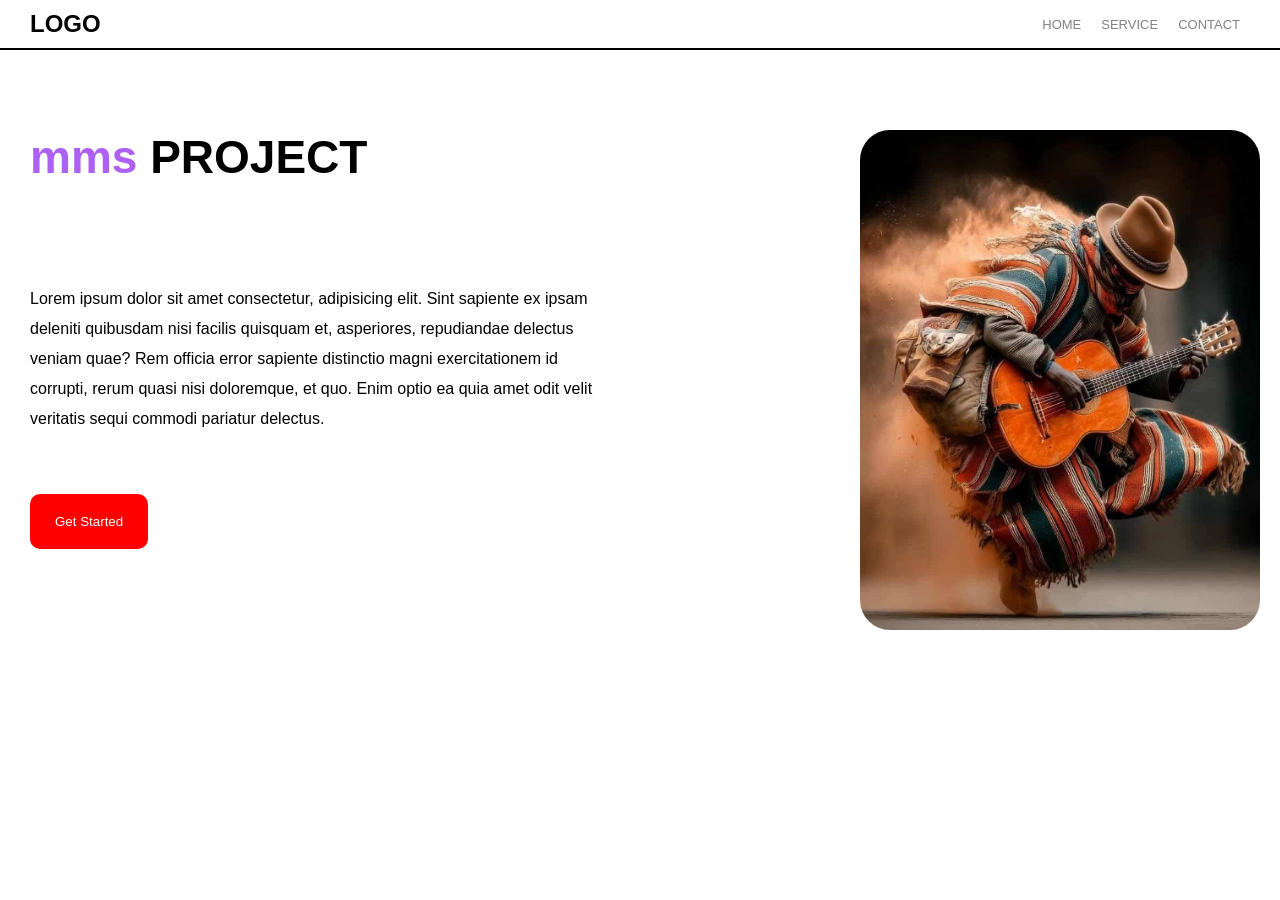
<file: index.html>
<!DOCTYPE html>
<html lang="en">
<head>
    <meta charset="UTF-8">
    <meta name="viewport" content="width=device-width, initial-scale=1.0">
    <title>FIRST CLASS WEBSITE</title>

    <link rel="stylesheet" href="CSS/index.css">
</head>


<body>
    <nav>
        <div class="logo">
            <h1>LOGO</h1>
        </div>

        <ul class="toplinks">
            <li><a href="#">HOME</a></li>
            <li><a href="#">SERVICE</a></li>
            <li><a href="#">CONTACT</a></li>
        </ul>
    </nav>

    <!-- END OF NAV -->

    <main class="hero">
        <div class="writeup">
            <h1><span>mms</span> PROJECT</h1>

            <p class="text1">
                Lorem ipsum dolor sit amet consectetur, adipisicing elit. Sint sapiente ex ipsam deleniti quibusdam nisi facilis quisquam et, asperiores, repudiandae delectus veniam quae? Rem officia error sapiente distinctio magni exercitationem id corrupti, rerum quasi nisi doloremque, et quo. Enim optio ea quia amet odit velit veritatis sequi commodi pariatur delectus.
            </p>


            <button class="btn">Get Started</button>
        </div>


        <div class="image">
            <img src="IMAGE/NG.jpg" alt="image of a man dancing">
        </div>
    </main>
</body>
</html>
</file>
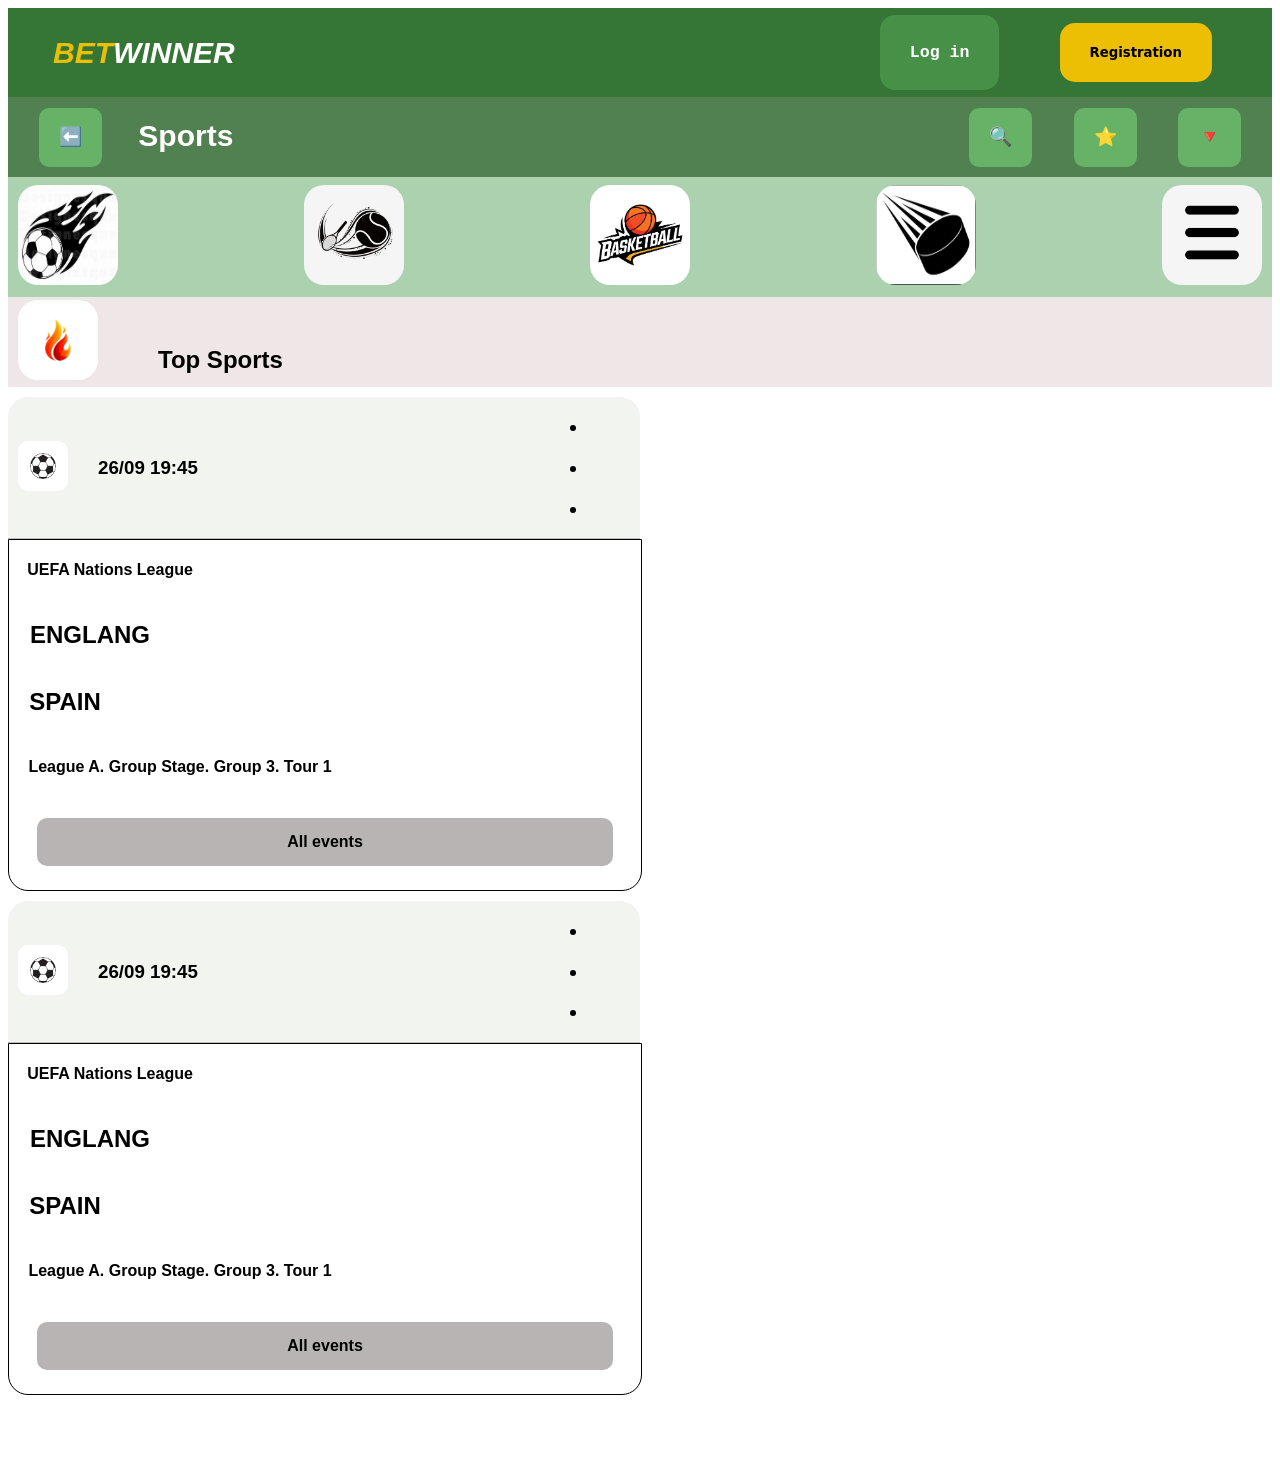
<file: CSS/betsite.html>
<!DOCTYPE html>
<html lang="en">
<head>
    <meta charset="UTF-8">
    <meta name="viewport" content="width=device-width, initial-scale=1.0">
    <title>BETSITE</title>
    <link rel="stylesheet" href="betsite.css">
</head>

<body>

    <div class="firstline">

        <div class="name">
            <h1><span>BET</span>WINNER</h1>
        </div>

        <div class="login">
            <h5>Log in</h5>
        </div>

        <div class="reg">
            <h5>Registration</h5>
        </div>
    </div>

    <!-- end of first block line -->

    <!-- the second block line begins -->


    <div class="secondline">

        <div class="arrow">
            <h3>⬅️</h3>
        </div>

        <div class="slsport">
            <h2>Sports</h2>
        </div>


        <div class="search">
            <h3>🔍</h3>
        </div>
        <div class="star">
            <h3>⭐</h3>
        </div>
        <div class="funnel">
            <h3>🔻</h3>
        </div>

    </div>
    


    <!-- end of second block line -->

    <!-- the third block line begins -->


    <div class="line3">

        <div class="football">
            <img src="../IMAGE/football1.jfif" alt="picture of football">

        </div>
        <div class="tennis">
            <img src="../IMAGE/tennis.jfif" alt="picture of tennis">

        </div>
        <div class="basketball">
            <div class="bb"><img src="../IMAGE/Basketball swoosh logo _ Premium Vector.jfif" alt="picture of baskeball"></div>

        </div>
        <div class="hockey">
            <img src="../IMAGE/hockey.jfif" alt="picture of hockey">

        </div>
        <div class="menu">
            <img src="../IMAGE/menu.jfif" alt="picture of menu">

        </div>

    </div>    


    <!-- end of third block line -->

    <!-- the fourth block line begins -->

    <div class="line4">

        <div class="fire">
            <img src="../IMAGE/fire.jfif" alt="fire pic">
        </div>

        <div class="ts">
            <h2>Top Sports</h2>
        </div>




    </div>

<!-- end of FOURTH block line -->

    <!-- the FIFTH block line begins --> 



    <div class="line5and6">

    <div class="line5">
        
        <div class="ball">
            <img src="../IMAGE/football.jfif"picture of football">
        </div>

        <div class="date">
            <h3>26/09  19:45</h3>
        </div>

        <div class="dots">
            <h3>
            <ul><li></li></ul>
            <ul><li></li></ul>
            <ul><li></li></ul>
            </h3>
        </div>



    </div>

 
     

     
    <div class="line6">

    
    <div class="uefa">
        <h4>UEFA Nations League</h4>
    </div>

    <div class="england">
        <h2>ENGLANG</h2>
    </div>
    
    <div class="spain">
        <h2>SPAIN</h2>
    </div>

    <div class="league">
        <h4>League A. Group Stage. Group 3. Tour 1</h4>
    </div>

    <div class="all">
        <h4>All events</h4>
    </div>

    </div>

    <!-- the duplicate below -->

    <div class="line5">
        
        <div class="ball">
            <img src="../IMAGE/football.jfif"picture of football">
        </div>

        <div class="date">
            <h3>26/09  19:45</h3>
        </div>

        <div class="dots">
            <h3>
            <ul><li></li></ul>
            <ul><li></li></ul>
            <ul><li></li></ul>
            </h3>
        </div>



    </div>

 
     <div class="line5and6">

     
    <div class="line6">

    
    <div class="uefa">
        <h4>UEFA Nations League</h4>
    </div>

    <div class="england">
        <h2>ENGLANG</h2>
    </div>
    
    <div class="spain">
        <h2>SPAIN</h2>
    </div>

    <div class="league">
        <h4>League A. Group Stage. Group 3. Tour 1</h4>
    </div>

    <div class="all">
        <h4>All events</h4>
    </div>

    </div>



    </div>





    
</body>
</html>
</file>
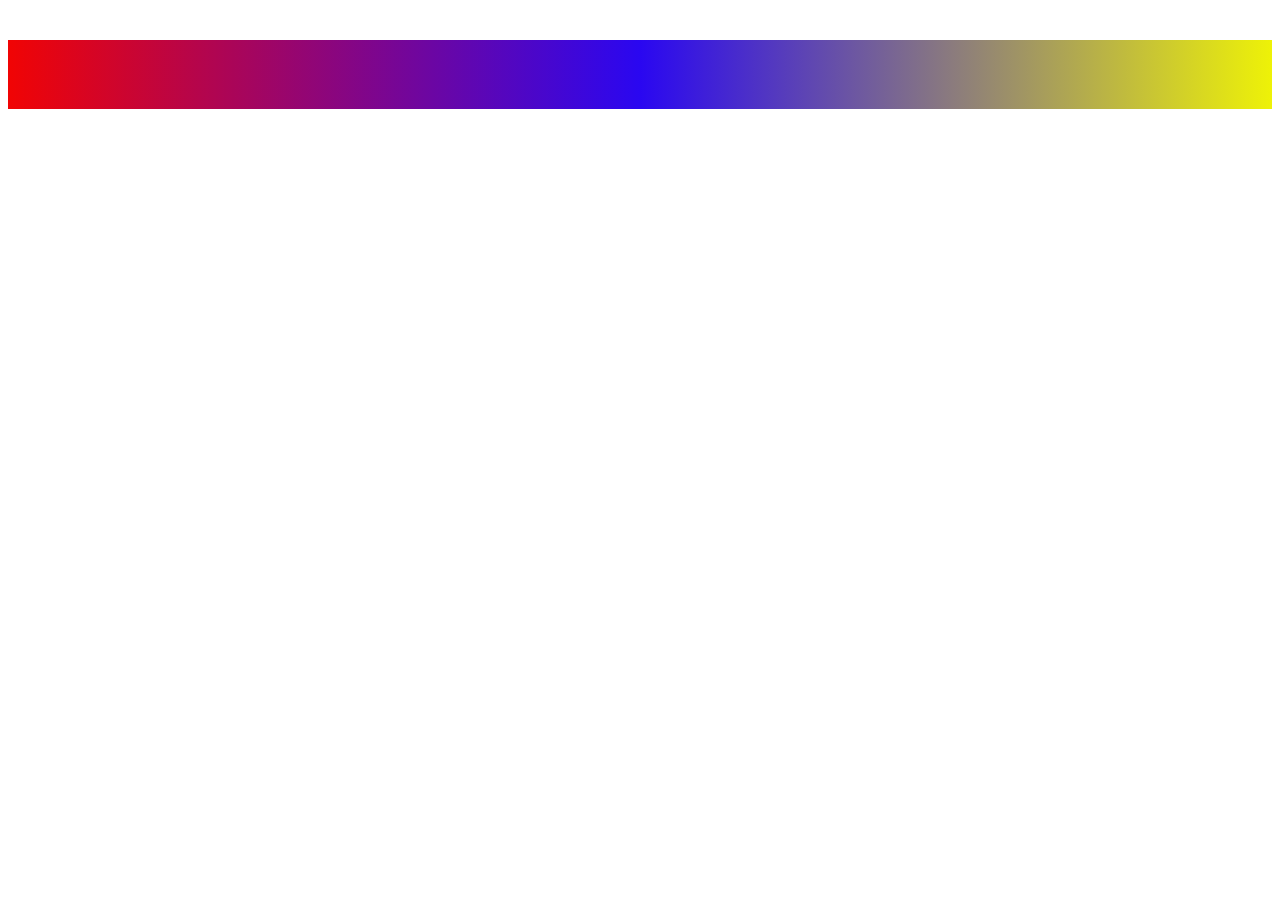
<file: CSS/gradientpractice.html>
<!DOCTYPE html>
<html lang="en">
<head>
    <meta charset="UTF-8">
    <meta name="viewport" content="width=device-width, initial-scale=1.0">
    <title>GCP</title>
    <link rel="stylesheet" href="gradientpractice.css">
</head>
<body>
    

    <h1 class="gradient-text">HELLO </h1>
</body>
</html>
</file>
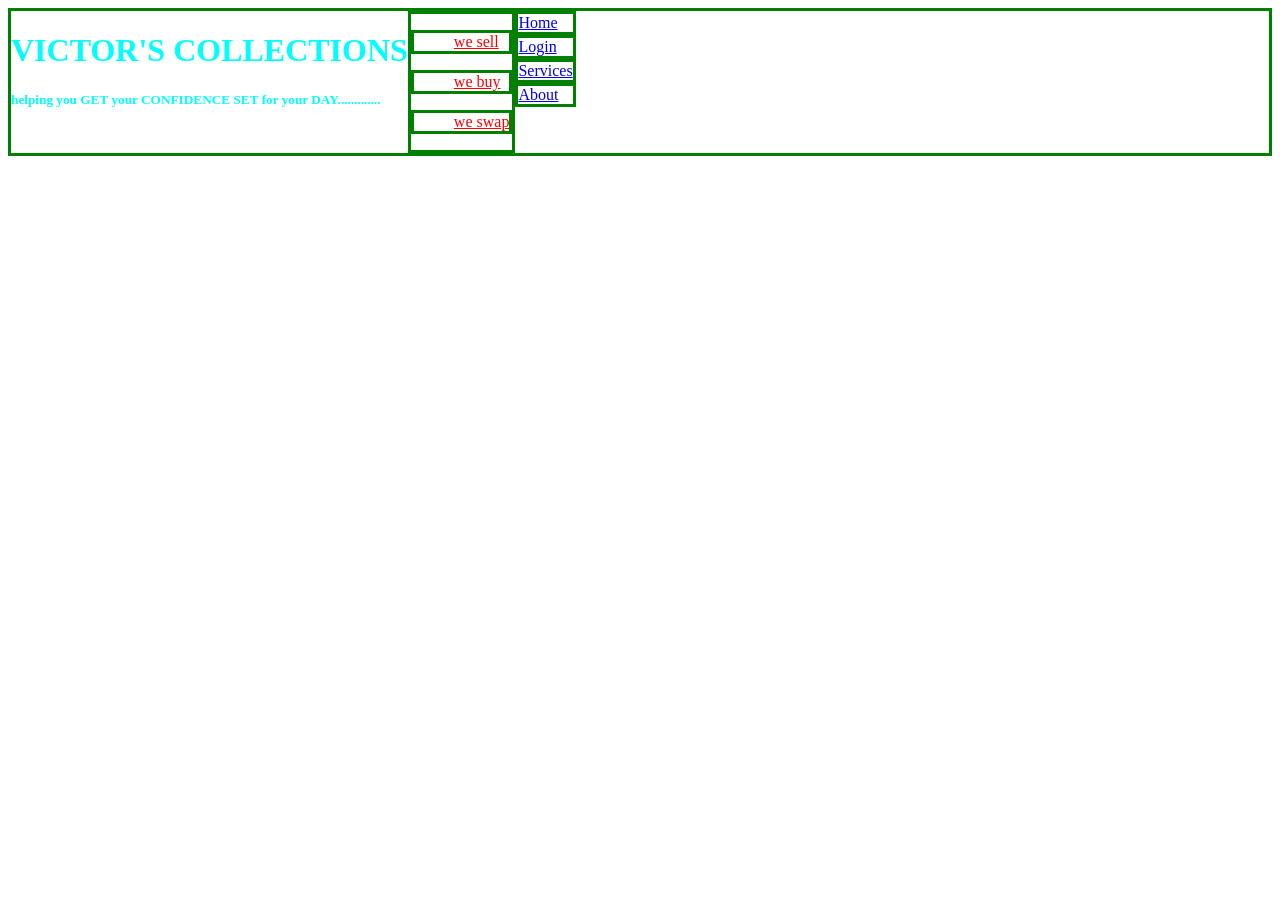
<file: CSS/practice1.html>
<!DOCTYPE html>
<html lang="en">
<head>
    <meta charset="UTF-8">
    <meta name="viewport" content="width=device-width, initial-scale=1.0">
    <title>PRACTICE ONE</title>
    <link rel="stylesheet" href="practice1.css">
</head>
<body>
    
    <div class="headside">

        <div class="pagename">
            <h1><span>VICTOR'S </span>COLLECTIONS</h1> 
            
            <div class="slogan">
                <h5>helping you GET your CONFIDENCE SET for your DAY.............</h5>
            </div>
        </div>


        <div class="standtext">
            <ul>we sell</ul>
            <ul>we buy</ul>
            <ul>we swap</ul>
        </div>


        <div class="toplinks">
            <!-- <ul> -->
                <a href="http/www.home.com">Home</a>
                <a href="http/www.home.com">Login</a>
                <a href="http/www.home.com">Services</a>
                <a href="http/www.home.com">About</a>
            <!-- </ul> -->

        </div>

    </div>



</body>
</html>
</file>
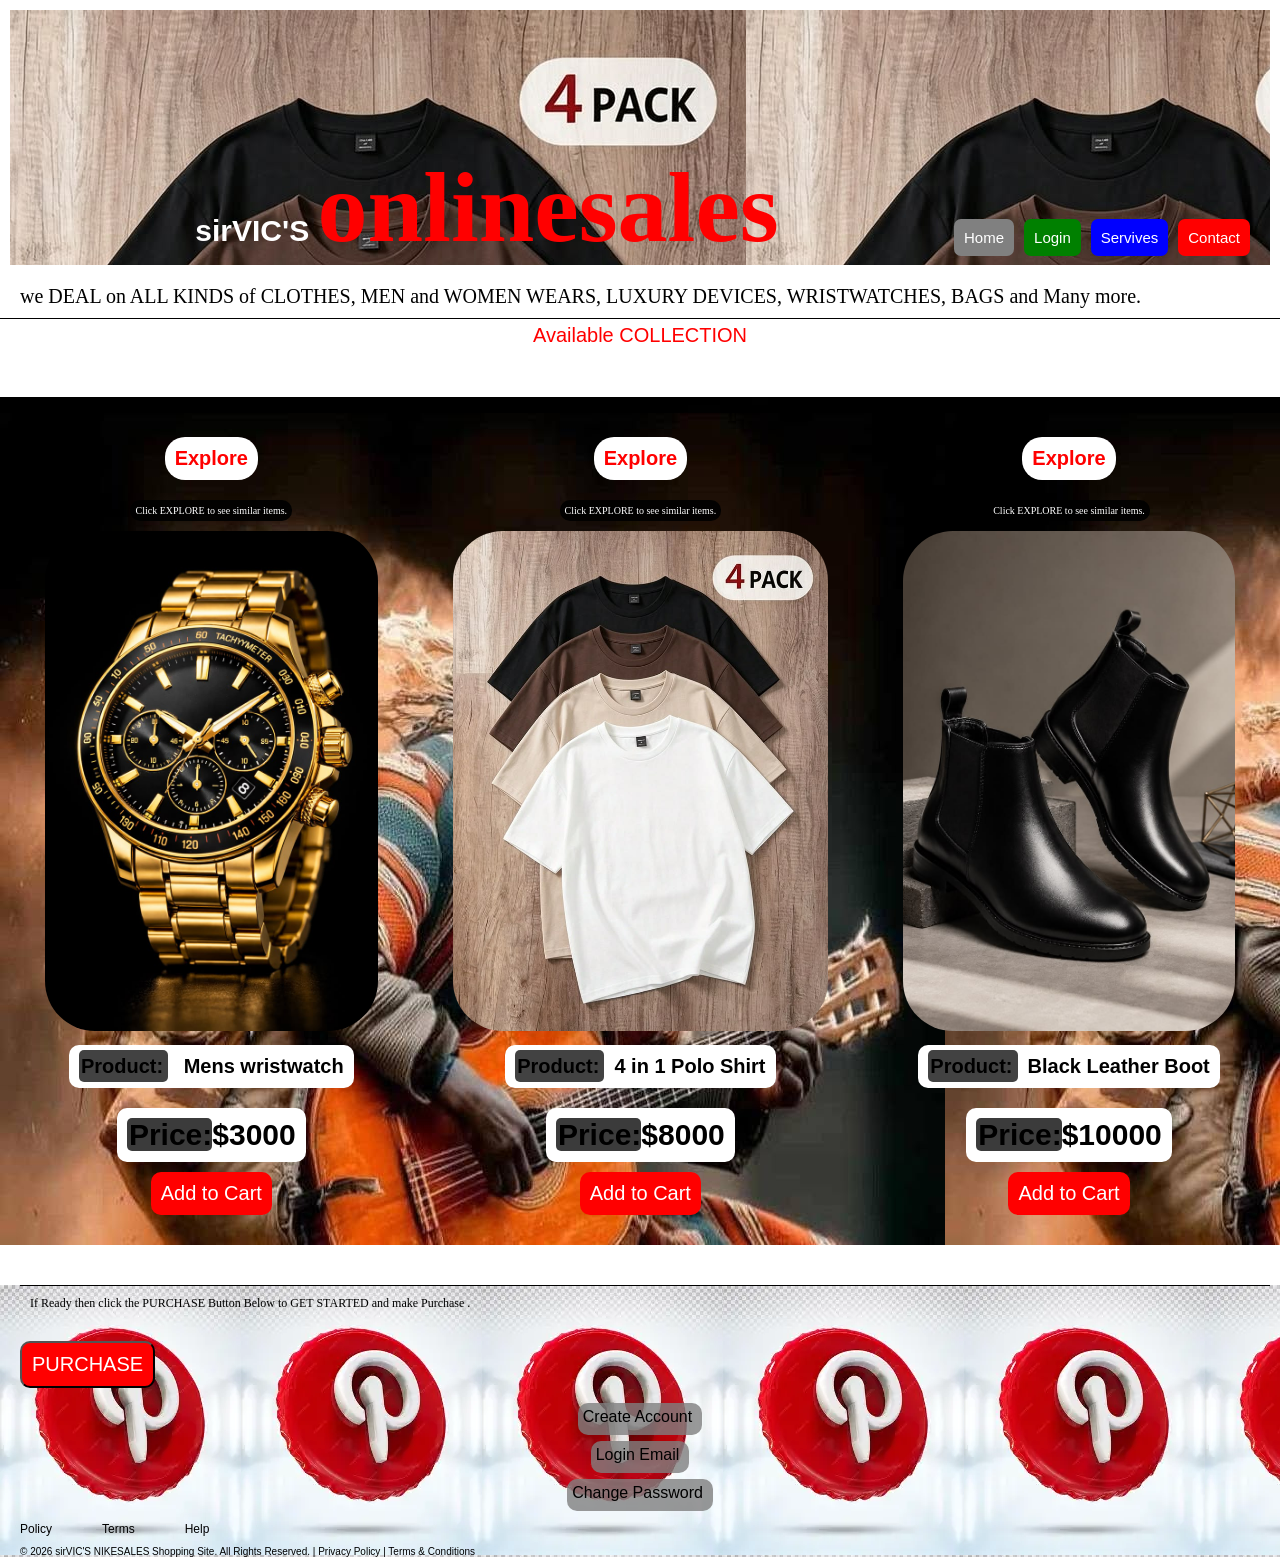
<file: CSS/Salesweb.html>
<!DOCTYPE html>
<html lang="en">
<head>
    <meta charset="UTF-8">
    <meta name="viewport" content="width=device-width, initial-scale=1.0">
    <title>Sirvic SHOP</title>
    <link rel="stylesheet" href="salesweb.css">
</head>
<!-- <img src="../IMAGE/nikelogo.jfif" alt="site log"> the picture -->
<body>

    <nav class="header">
            <!-- <h1><img src="../IMAGE/PI 7.jpg" alt="site log"></h1> -->
        <div class="logo">
            
        </div>

        
            <h2><span>sirVIC'S </span>onlinesales</h2>
        

        <div class="toplinks">
            <div class="tla"><a href="C:\Users\VICTOR\Documents\RWDProject\CSS\betsite.html">Home</a></div>
            <div class="tlb"><a href="#">Login</a></div>
            <div class="tlc"><a href="#">Servives</a></div>
            <div class="tld"><a href="#">Contact</a></div>

        </div>
        
    </nav>

    <!-- END OF TOPHEADER NAV -->



    <div class="what">
        we DEAL on ALL KINDS of CLOTHES, MEN and WOMEN WEARS, LUXURY DEVICES, WRISTWATCHES, BAGS and Many more. 
    </div>
    

    <div class="collection">
        Available COLLECTION
    </div>
    


    <!-- first display code begins -->

<div class="parentcontainer">

    <div class="hero">
        <div class="saleshead">
            <h3>Explore</h3>
        </div>
    <div class="imagedescribtion">
        <p>Click EXPLORE to see similar items.</p>
    </div>

        <div class="product">
            <img src="../IMAGE/watch.jfif" alt="mens gold color wristwatch">
        </div>

    <div class="productname">
        <h2><span>Product:</span> Mens wristwatch</h2>
    </div>

    <div class="price">
        <h2><span>Price:</span>$3000</h2>
    </div>

    <div class="action">
        <h4><button>Add to Cart</button></h4>
    </div>

    </div>

    <!-- second display code begins -->


    <div class="hero">
        <div class="saleshead">
            <h3>Explore</h3>
        </div>
    <div class="imagedescribtion">
        <p>Click EXPLORE to see similar items.</p>
    </div>

        <div class="product">
            <img src="../IMAGE/shirt.jfif" alt="4 in 1 Polo Shirt">
        </div>

    <div class="productname">
        <h2><span>Product:</span>4 in 1 Polo Shirt</h2>
    </div>

    <div class="price">
        <h2><span>Price:</span>$8000</h2>
    </div>

    <div class="action">
        <h4><button>Add to Cart</button></h4>
    </div>

    </div>

    <!-- third display code begins -->

    <div class="hero">
        <div class="saleshead">
            <h3>Explore</h3>
        </div>
    <div class="imagedescribtion">
        <p>Click EXPLORE to see similar items.</p>
    </div>

        <div class="product">
            <img src="../IMAGE/shoe.jfif" alt="black leather book">
        </div>

    <div class="productname">
        <h2><span>Product:</span>Black Leather Boot</h2>
    </div>

    <div class="price">
        <h2><span>Price:</span>$10000</h2>
    </div>

    <div class="action">
        <h4><button>Add to Cart</button></h4>
    </div>

    </div>

    </div>
    <!-- this display section ends here -->



    <!-- the NEXT section begins -->

<div class="lastsectionbody">

    <div class="proceed">
        If Ready then click the PURCHASE Button Below to GET STARTED and make Purchase .
    </div>


    <div class="lastbtn">
        <button>PURCHASE</button>

    </div>


    <div class="join">

        <div class="create"><a href="create">Create Account</a></div>
        <div class="email"><a href="email">Login Email</a></div>
        <div class="password"><a href="password">Change Password</a></div>

        
    </div>


    


    <div class="lastline">

        <div class="policy"><a href="policy">Policy</a></div>
        <div class="terms"><a href="terms">Terms</a></div>
        <div class="help"><a href="help">Help</a></div>

        
    </div>


    <p>
        © 2026 sirVIC'S NIKESALES Shopping Site. All Rights Reserved. | Privacy Policy | Terms & Conditions

    </p>

    </div>
</body>
</html>
</file>
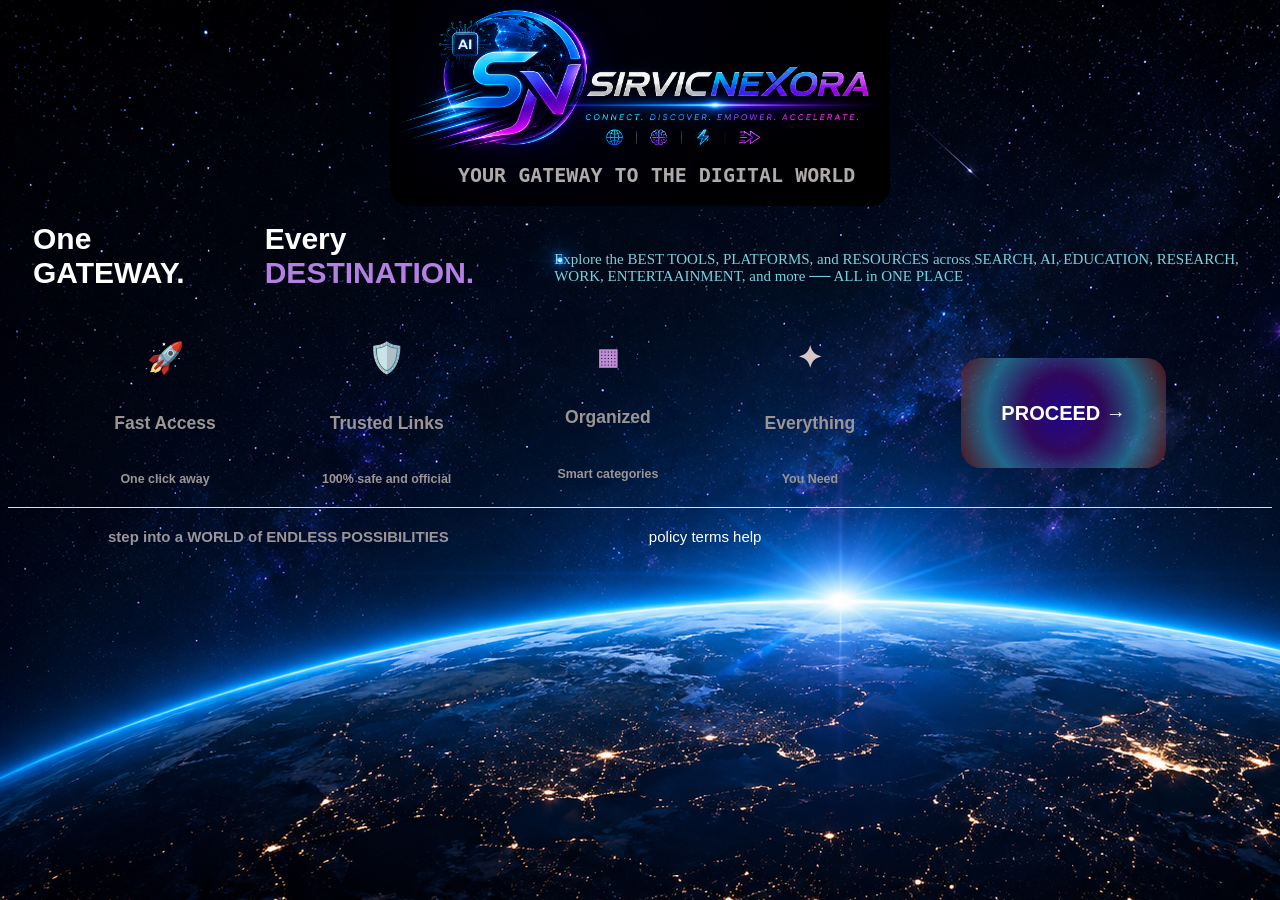
<file: CSS/sirvicnexora.html>
<!DOCTYPE html>
<html lang="en">
<head>
    <meta charset="UTF-8">
    <meta name="viewport" content="width=device-width, initial-scale=1.0">
    <title>sirVICNEXORA</title>
    <link rel="stylesheet" href="sirvicnexora.css">
</head>
<body>
        <div class="brandname">

            <div class="logo">
                <img src="../IMAGE/SIRVIC NEXORA logo.png" alt="">
            </div>


    <!-- <h1><span>SIRVIC</span></h1>
        

    <div class="nexora">
        <div class="n">
            <h1>N</h1>
        </div>
        <div class="e">
            <h1>E</h1>
        </div>
        <div class="x">
            <h1>X</h1>
        </div>
        <div class="o">
            <h1>O</h1>
        </div>
        <div class="r">
            <h1>R</h1>
        </div>
        <div class="a">
            <h1>A</h1>
        </div> -->
        
    </div>
</div>


<!-- secondline code begins -->


    <div class="secondline">
        <h3>YOUR GATEWAY TO THE DIGITAL WORLD</h3>
    </div>
    





    <!-- combination -->

    <div class="parentcontainer">

    
    <!-- thirdline code begins -->


    <div class="thirdline">
        <h2>One GATEWAY. </h2>
    </div>

    <!-- fourthline code begins -->

    <div class="fourthline">
        <h2>Every <span>DESTINATION.</span></h2>
    </div>

 <!-- fifthline code begins -->
    <div class="fifthline">
        <div class="detail1">
            Explore the BEST TOOLS, PLATFORMS, 
        and RESOURCES across SEARCH,  AI,  EDUCATION, 
        RESEARCH,  WORK,  ENTERTAAINMENT, 
        and  more ── ALL  in  ONE  PLACE
        </div>  
    


    
    </div>



    </div>



<!-- sixthline code begins -->
         <div class="hero">
    <div class="logopart">

        <div class="logo">
            <h1>🚀</h1>
        </div>

        <div class="rep">
            <h3>Fast Access</h3>
        </div>
        
        <div class="say">
            <h5>One click away</h5>
        </div>
        
    </div>


    <div class="logopart">

        <div class="logo">
            <h1>🛡️</h1>
        </div>

        <div class="rep">
            <h3>Trusted Links</h3>
        </div>
        
        <div class="say">
            <h5>100% safe and official</h5>
        </div>
        
    </div>


    <div class="logopart">

        <div class="logo">
            <h2>▦</h2>
        </div>

        <div class="rep">
            <h3>Organized</h3>
        </div>
        
        <div class="say">
            <h5>Smart categories</h5>
        </div>
        
    </div>


    <div class="logopart">

        <div class="logo">
            <h1>✦</h1>
        </div>

        <div class="rep">
            <h3>Everything</h3>
        </div>
        
        <div class="say">
            <h5>You Need</h5>
        </div>
        
    </div>


    
<!-- lastbox -->

    <div class="proceed">
        <a href="C:\Users\VICTOR\Documents\RWDProject\CSS\Salesweb.html"><button><h1>PROCEED →</h1></button></a>
    


    <div>
        </div>
<!-- 
        <h3>step into a world of ENDLESS POSSIBILITIES</h3> -->
    
    </div>

    </div>
    
<div class="last">
        <h4>step into a WORLD of ENDLESS POSSIBILITIES</h4>
    


    <div class="lastlinks">

    <a href="#">policy</a>
    <a href="#">terms</a>
    <a href="#">help</a>
    </div>
    
    </div>
</body>
</html>
</file>
<file: CSS/index.css>
*{
       
    margin: 0%;
    padding: 0%;
    box-sizing: border-box;
    font-family: Verdana, Geneva, Tahoma, sans-serif;
}

nav{
    /* background-image: url('../IMAGE/nr.jpg');  */
    border-bottom: 2px solid rgb(0, 0, 0);
    display: flex;
    justify-content: space-between;
    align-items: center;
    padding: 10px 40px 10px 30px;
    background-color: white;
    margin-bottom: 50px;
}


.toplinks a{
    text-decoration: none;
    color: grey;
    font-size: 13px;
    padding-bottom: 5px;
    border-bottom: 1px solid transparent;
    transition: 1000ms all ease; 
}


.toplinks{
    display: flex;
    gap: 20px;
    list-style: none;
    
}

.toplinks a:hover{
    color: black;
    border-bottom: 1px solid black;

}


/* END OF NAV */

.hero{

    /* background-color: rgb(12, 75, 6); */
    display: flex;
    /* border: 1px solid black; */
    padding: 30px 20px 10px 30px;

}


.writeup{
    display: flex;
    flex-direction: column;
}


.writeup h1{
    font-size: 46px;
    margin-bottom: 100px;
}


.writeup .text1{
    width: 70%;
    line-height: 30px;
    margin-bottom: 60px;

}


.writeup h1 span{
    text-transform: lowercase;
    color: rgb(172, 96, 244);
}


.image img{
    width: 400px;
    height: 500px;
    border-radius: 30px;
}

.writeup .btn{
    width: fit-content;
    text-transform: capitalize;
    border: none;
    padding: 20px 25px;
    background-color: red;
    color: white;
    border-radius: 10px;
    transition: 1000ms all ease;

}

.writeup .btn:hover{
    cursor: pointer;
    background-color: tomato;
}
</file>
<file: CSS/betsite.css>
*{
    /* background-color: ; */
    /* margin: 10px; */

}



.firstline{
    
    display: flex;
    align-items: center;
    justify-items: center;
    justify-content: space-evenly;
    background-color: rgba(22, 95, 22, 0.861);
}

.name h1{
    font-family: sans-serif;
    font-size: 30px;
    color: white;
    font-style: italic;
}


.name h1 span{
    color:  rgb(236, 190, 4);
}

.login{
    color: white;
    font-size: 20px;
    margin-left: 600px;
    font-family: monospace;
    font-weight: 50px;
    background-color: rgba(78, 154, 78, 0.749);
    padding-left: 30px;
    padding-right: 30px;
    border-radius: 15px;
    margin-top: 15;
}

.reg{
    color: black;
    background-color: rgb(236, 190, 4);
    font-family: system-ui, -apple-system, BlinkMacSystemFont, 'Segoe UI', Roboto, Oxygen, Ubuntu, Cantarell, 'Open Sans', 'Helvetica Neue', sans-serif;
    border-radius: 15px;
    padding-left: 30px;
    padding-right: 30px;
    margin: 15px;
}


/* <!-- end of first block line -->

<!-- the second block line begins --> */

.secondline{
    border: 5px  ;
    display: flex;
    align-items: center;
    justify-content:space-evenly;
    font-family: sans-serif;
    height: 80px;
    background-color: rgb(81, 128, 81);
}

.arrow{
    background-color: rgb(102, 178, 102);
    margin: 5px 10px 5px 10px;
    border-radius: 10px;
    border-radius: 10px;
    width: fit-content;
    padding-left: 20px;
    padding-right: 20px;

    
}

.slsport{
    font-size: 20px;
    color: white;
    /* background-color: rgb(102, 178, 102); */
    margin-right: 700px;
    border-radius: 10px;
    margin-top: ;
    margin-bottom: 2px;
    padding-left: 5px;
    padding-right: 5px;
    

}

.search{
    background-color: rgb(102, 178, 102);
    margin: 5px 10px 5px 10px;
    border-radius: 10px;
    border-radius: 10px;
    width: fit-content;
    padding-left: 20px;
    padding-right: 20px;


}

.star{
    background-color: rgb(102, 178, 102);
    margin: 5px 10px 5px 10px;
    border-radius: 10px;
    border-radius: 10px;
    width: fit-content;
    padding-left: 20px;
    padding-right: 20px;

}


.funnel{
    background-color: rgb(102, 178, 102);
    margin: 5px 10px 5px 10px;
    border-radius: 10px;
    border-radius: 10px;
    width: fit-content;
    padding-left: 20px;
    padding-right: 20px;


}



/* <!-- end of second block line -->

    <!-- the third block line begins --> */


    .line3 img{
        align-content: space-evenly;
        justify-content: space-evenly;
        border-radius: 20px;

        
     }


     .line3{
        display: flex;
        justify-content: space-between;
        align-items: center;
        padding: 10px;
        background-color: rgb(172, 209, 175);

        height: 100px;
        
     }





    .football img{
        width:100px;
        height: 100px;
    }

    .tennis img{
        width:100px;
        height: 100px;
    }

    .basketball img{
        width:100px;
        height: 100px;
    }

    .hockey img{
        width:100px;
        height: 100px;
    }

    .menu img{
        width:100px;
        height: 100px;
    }



    /* <!-- end of third block line -->

    <!-- the fourth block line begins --> */



    .line4{
        display: flex;
        align-items: center;
        font-family: sans-serif;
        background-color: rgb(239, 231, 231);
        height: 90px;

    }


    .fire img{
        width:80px;
        height: 80px;
        border-radius: 20px;
        margin: 10px;
    }

    .ts{
        color: black;
        margin-left: 50px;
        margin-top: 35px;
        
        
    }


    /* <!-- end of FOURTH block line -->

    <!-- the FIFTH block line begins --> */





    .line5{
        display: flex;
        align-items: center;
        background-color: rgb(242, 244, 240);
        width: 50%;
        border-top-left-radius: 20px;
        border-top-right-radius: 20px;
        margin-top: 10px;
        border-bottom: 1px solid rgb(189, 188, 188);

    }


    .line5 .ball img{
        width:50px;
        height: 50px;
        margin: 10px;
        border-radius: 10px;
        
    }


    .date h3{
        margin-left: 20px;
        font-family: sans-serif;
    }


    .dots ul{
        color: black;
        margin-left: 350px;
        
    }


    .line6{
        display: flex;
        flex-direction: column;
        border: 1px solid black;
        width: 50%;
        height: 350px;
        align-items: center;
        border-bottom-left-radius: 20px;
        border-bottom-right-radius: 20px;
    }

    .uefa{
        font-family: sans-serif;
        margin-right: 430px;
        
    }

    .england{
        font-family: sans-serif;
        margin-right: 470px;

    }

    .spain{
        font-family: sans-serif;
        margin-right: 520px;
    }

    .league{
        font-family: sans-serif;
        margin-right: 290px;
    }

    .all h4{
        font-family: sans-serif;
        background-color: rgb(184, 180, 180);
        padding: 15px 250px 15px 250px;
        border-radius: 10px;
        margin-bottom: 100px;
    }



    .line5and6{
        display: flex;
        flex-direction: column;
    }
</file>
<file: CSS/gradientpractice.css>
.gradient-text{
    font-size: 60px;
    font-family: Arial, Helvetica, sans-serif;

    background: linear-gradient(90deg, #f10404, #2a07f1, #eef207);
    /* -webkit-background-clip: text;
    background-clip: text; */
    color: transparent;

    animation: gradiantmove 3s ease infinite;

    @keyframes gradiantmove {
        
    0%{
        background-position: 0% 50%;
    }
    50%{
        background-position: 100% 50%;
    }
    100%{
        background-position: 100% 50%;
    }


    
    }

}
</file>
<file: CSS/practice1.css>
.standtext{
    border: 3px solid green;
    text-decoration: none;

}

ul {
    border: 3px solid green;
    color: red;
    text-decoration: underline;
    display: flex;
    flex-direction: column;
}


.headside{
    color: aqua;
    border: 3px solid green;
    display: flex;
}


a{
    border: 3px solid green;
    display: flex;
    gap: 20px;
}
</file>
<file: CSS/salesweb.css>
*{
    font-family: sans-serif;
    margin: 0%;
    padding: 0%;
    box-sizing: border-box;
}

nav{

    background-image: url(../IMAGE/Men\ Knit\ Crew\ Neck\ Urban\ Short\ Sleeve\ Regular\ T-Shirts\,\ Pack\ Of\ Multiple\ Tees\,\ Boyfriend\ Gift\,\ Everyday\ Wear\,\ Minimalist.jfif);
    /* border-bottom: 2px solid black; */
    /* background-color: rgb(74, 69, 69); */
    display: flex;
    justify-items: center;
    justify-content: space-between;
    align-items: center;
    margin: 10px;
    padding-top: 50px;
    padding-right: 10px;
    padding-left: 20px;
    

}






.toplinks{

    display: flex;
    flex-direction: row;
    gap: 10px;
    margin: 10px;
    padding-top: 150px;
    font-size: 15px;
    text-decoration: none;

    

}





.tla a{
     color: white;
     padding: 10px;
     background-color: grey;
     border-radius: 7px;
     text-decoration: none;

     
}

.tla a:hover{
    background-color: rgba(128, 128, 128, 0.578);
}

.tlb a{
    color: white;
    padding: 10px;
    background-color: green;
    border-radius: 7px;
    text-decoration: none;


}

.tlb a:hover{
    background-color: rgba(0, 128, 0, 0.427);
}

.tlc a{
    color: white;
    padding: 10px;
    background-color: blue;
    border-radius: 7px;
    text-decoration: none;

}

.tlc a:hover{
    background-color: rgba(0, 0, 255, 0.614);
}

.tld a{
    color: white;
    padding: 10px;
    background-color: red;
    border-radius: 7px;
    text-decoration: none;


}

.tld a:hover{
    background-color: rgba(255, 0, 0, 0.68);
}



.toplinks a:hover{
    transition: 500ms all ease;
    cursor: pointer;
    border-bottom: 3px solid black ;
}


.header h1 img{
    
    border-radius: 100px;
    width: 200px;
    height: 200px;
    padding-top: 0px;
    padding-bottom: 5px;
    border: 10px solid white; 

}


.header h2{
    color: red;
    font-size: 100px;
    font-family: cursive;
    padding-top: 90px;

}

.header h2 span{
    color: white;
    font-size: 30px;

}


.collection{
    border-top: 1px double black;
    color: red;
    font-size: 20px;
    text-align: center;
    margin-top: 10px;
    padding-top: 5px;
    
    
}

/* END OF HEADING */

.what{

    font-size:20px;
    font-family: cursive;
    margin-left: 20px;
    margin-top: 20px;
}



/* THE IMAGE SALES BOX CODE BEGINS FROM HERE*/

.hero{

    /* background-color: yellow; */
    display: flex;
    border: 2px ;
    margin-top: 100px;
    padding: 10px 10px ;
    align-items: center;
    flex-direction: column;
    width: fit-content;
    border-radius: 40px;  
    padding: 10px;
    margin: 20px;
}

.hero .saleshead h3{
    color: red;
    font-size: 20px;
    border: 1px  ;
    border-radius: 20px;
    background-color: white;
    padding: 10px;
    margin: 10px;

}

.hero .imagedescribtion p{
    color: white;
    font-family: cursive;
    padding: 5px;
    margin: 10px;
    border-radius: 10px;
    background-color: rgba(0, 0, 0, 0.92);
    font-weight: 100px;
}

.hero .product img{
    border-radius: 50px;
    height: 500px;

}


.hero .productname h2{
    font-size: 20px;
    background-color: white;
    padding: 10px;
    margin: 10px;
    padding-left: 0px;
    border-radius: 10px;
}


.hero .productname h2 span{
    background-color: rgba(14, 14, 14, 0.779);
    border-radius: 5px;
    padding: 5px;
    margin: 10px;
    padding-left: 2px;
}

.hero .price h2{
    font-size: 30px;
    background-color: white;
    /* height: 0px; */
    padding: 10px;
    margin: 10px;
    padding-left: 10px;
    border-radius: 10px;
    
}

.hero .price h2 span{
    background-color: rgba(14, 14, 14, 0.813);
    border-radius: 5px;
    border-left-width: 5px;
    padding-left: 2px;
}

.hero .action h4 button{

    color: white;
    background-color: red;
    font-size: 20px;
    border: 1px ;
    border-radius: 10px;
    padding: 10px;
    transition: 1000ms all ease;    
}

.hero .action h4 button:hover{

    cursor: pointer;
    background-color: green;
}


/* i duplicated the same code twice but changed the images */

                            /* now */

/* full combination of all three content display code begins*/

.parentcontainer{
    background-image: url(../IMAGE/NG.jpg);
    /* background-color: rgba(0, 0, 0, 0.906); */
        /* background-image: url(../IMAGE/Men\ Knit\ Crew\ Neck\ Urban\ Short\ Sleeve\ Regular\ T-Shirts\,\ Pack\ Of\ Multiple\ Tees\,\ Boyfriend\ Gift\,\ Everyday\ Wear\,\ Minimalist.jfif); */

    display: flex;
    justify-content: space-evenly;
    margin: 50px 0px 20px 0px;
    border-radius: 0px;
}

.proceed{
    border-top: 1px solid black;
    font-size: 12px;
    font-family: cursive;
    margin: 40px 10px 10px 20px;
    padding: 10px ;
    
    
}

.lastbtn {
    border: none;
    margin: 20px;
        
}


.lastbtn button{
    color: white;
    font-size: 20px;
    background-color: red;
    border-radius: 10px;
    padding: 10px;
    cursor: pointer;
    transition: 1000ms all ease;

}

.lastbtn button:hover{
    cursor: pointer;
    background-color: green;
}

.join{
    display: flex;
    flex-direction: column;
    gap: 20px;
    align-items: center;
}

.join a{
    color:black;
    border-radius: 10px;
    background-color: rgba(128, 128, 128, 0.799);
    padding: 5px 10px 10px 5px;
    text-decoration: none;
    transition: 500ms all ease;
}

.join a:hover{
    background-color: green;
    border-bottom: 3px solid black ;
    
}





.lastline{
    font-size: 12px;
    display: flex;
    justify-items: center;
    gap: 50px;
    padding-left: 20px;
    margin-top: 20px;
    
    
}

.lastline .policy a{
    color:  black;
    border-bottom-color: black;
    border-radius: 3px;
    text-decoration: none ;
}

.lastline .terms a{
    color:black;
    border-bottom-color: black;
    border-radius: 3px;
    text-decoration: none ;

}

.lastline .help a{
    color: black;
    border-bottom-color: black;
    border-radius: 3px;
    text-decoration: none ;

}

p{
    color:  black;
    font-size: 10px;
    margin-top: 10px;
    margin-left: 20px;
}


.lastsectionbody{

    background-image: url(../IMAGE/pinterest\ 1.webp);
    

}
</file>
<file: CSS/sirvicnexora.css>
*{
 

}


body{
    background-image: url(../IMAGE/THE\ SIRVICNEXORA\ SITE\ BI.png);
    margin-bottom: 10px;
}


.brandname .logo img{
    height: 250px;
    width: 500px;
    border-radius: 20px;
}
.nexora .n h1{

    color: rgb(0, 0, 255);
}
.nexora .e h1{

    color: cyan;
}
.nexora .x h1{
  
    color: purple;
}
.nexora .o h1{

    color: rgb(255, 192, 203);

}
.nexora .r h1{

    color: violet;
}
.nexora .a h1{

    color: red;

}

.nexora{
    font-family: sans-serif;
    font-size: 40px;
    display: flex;
   

}


.brandname h1 span{
    color: white;
    font-size: 80px;
    font-family: sans-serif;
    


}


.brandname{
    background-color: ;
    margin-top: 0%;
    display: flex;
    align-items: center;
    justify-content: center;
    height: 150px;
    
}


/* <!-- secondline code begins --> */

.secondline h3{
    
    color: rgb(176, 171, 171);
    margin-top: 0%;
    font-size: 20px;
    font-family: monospace;
    /* background-color: rgb(150, 148, 148); */
    padding-left: 450px;
    padding-top: 5px;
    padding-bottom: 5px;
   
}


.thirdline h2{
    color: white;
    margin-top: 0%;
    font-family: sans-serif;
    font-size: 30px;
    padding-right: 50px;

    
}


.fourthline h2{
    color: white;
    margin-top: 0%;
    font-family: sans-serif;
    font-size: 30px;
    padding-left: 30px;
    padding-right: 30px;



}

.fourthline h2 span{

    color: rgb(180, 129, 227);
}





.fifthline {
    color: rgb(121, 209, 218);
    margin-top: 0%;
    font-family: cursive;
    display: flex;
    font-size: 15px;
    flex-direction: column;
    align-items: center;
    padding-left: 50px;
    
    
    
}

.logopart .logo h1{
    color: rgb(216, 197, 197);

}



.logopart .logo h2{
    color: rgb(193, 141, 212);
    
}



.hero{


    
    color: rgb(155, 149, 149);
    font-family: sans-serif;
    margin-top: 0%;
    display: flex;
    flex-direction: row;
    align-items: center;
    align-content: space-between;
    justify-content:space-evenly ;
    
   
    
}



.parentcontainer{
    
    font-size: 10px;
    margin-top: 0%;
    display: flex;
    flex-direction: row;
    align-items: center;
    justify-content: space-evenly;
    margin-bottom: 0%;
    padding: 10px 10px 5px 25px;
}


.logopart {
    margin-top: 0%;
   display: flex;
   font-size: 15px;
   flex-direction: column;
   align-items: center;   
   
}


.logopart .logo h1{
    font-size: 30px;
}

.proceed a button{

    font-size: 10px;
    border: none;
    font-family: sans-serif;
    padding: 30px 40px;
    border-radius: 20px;

    
}



.proceed a button{
    background: radial-gradient(circle, #23059cd8, #390663d6, #2980a2c0, rgba(111, 10, 10, 0.735));
    
    border: 1px  ;
    color: white;
    text-decoration: none;
    
}

.proceed a button:hover{

    border-bottom: 3px solid black;
    transition: 1000ms all ease;
    background-color: white;
}

.last{
     color: rgb(154, 149, 155);
    font-size: 15px;
    font-family: sans-serif;
    justify-items: center;
    border-top:1px solid gainsboro;
    
}

.last{
    display: flex;
    flex-direction: row;
    align-items: center;
    gap: 200px;
}

.last h4{
    padding-left: 100px;
}

.lastlinks a{
    color: white;
    text-decoration: none;
    cursor: pointer;
    
    
}

.lastlinks a:hover{

    color: grey;
    border-bottom: 2px solic rgb(135, 133, 133);
}
</file>
